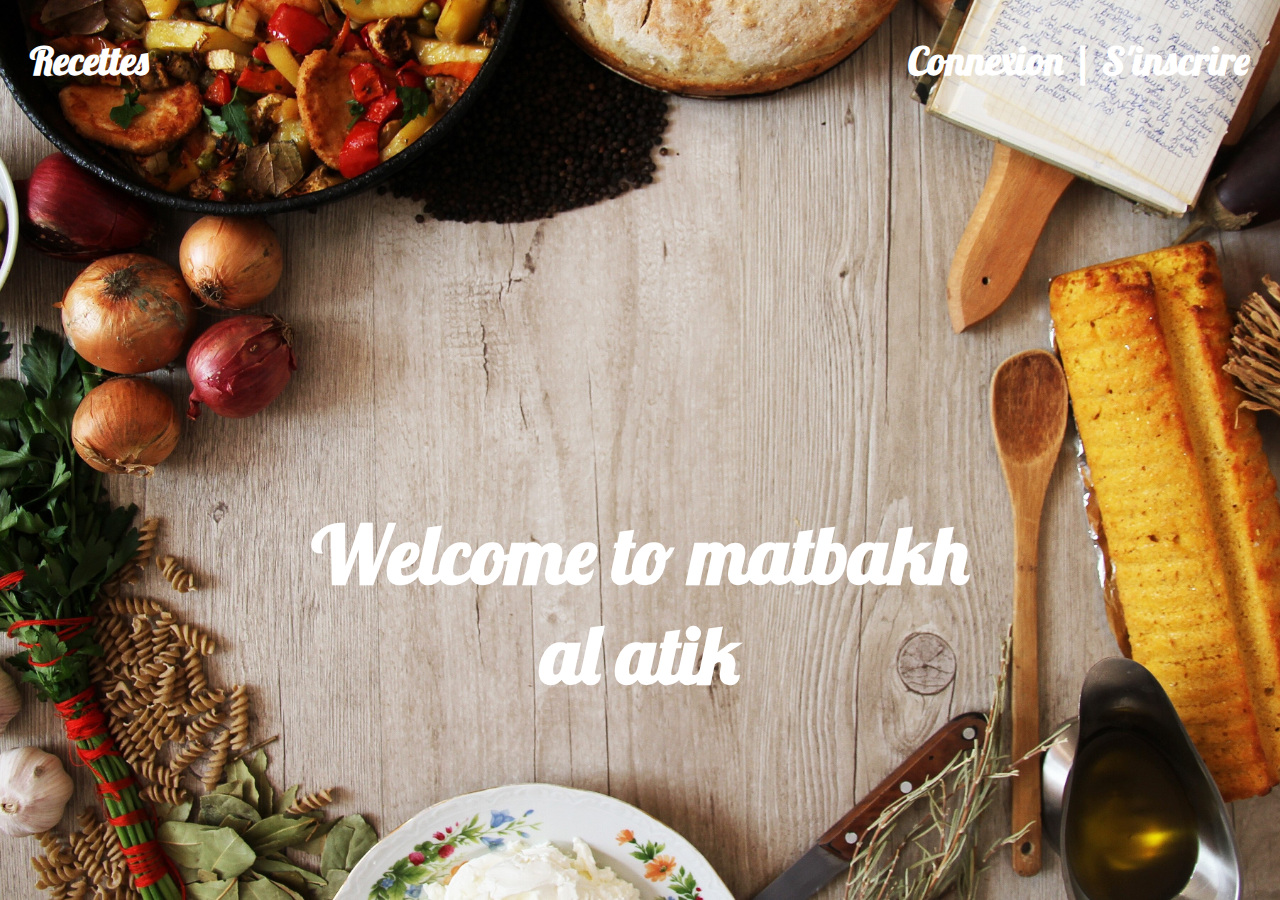
<file: coding/general/index.html>
<!DOCTYPE html>
<html lang="en">
<head>
    <meta name="viewport" content="width=device-width, initial-scale=1">
    <meta charset="UTF-8">
    <title>HOME</title>
    <link href="css/style1.css" type="text/css" rel="stylesheet" />
    <link href='https://fonts.googleapis.com/css?family=Lobster' rel='stylesheet'>
</head>
<body>
    <div class="bg">
        <h1 class="topleft"><a href="recette.html">Recettes</a></h1>
    <h1 class="topright"><a href="connexion.html">Connexion</a> | <a href="insrit.html">S'inscrire</a></h1>
    <h1 class="cent">Welcome to matbakh<br>al atik</h1>
    </div>
</body>
</html>
</file>
<file: coding/general/css/style1.css>
body, html {
    height: 100%;
    margin: 0;
}

.bg {
    /* The image used */
    background-image: url("../photos/2628337-food-4k-full-desktop-wallpaper.jpg");

    /* Full height */
    height: 100%;

    /* Center and scale the image nicely */
    background-position: center;
    background-repeat: no-repeat;
    background-size: cover;
}
a{
    text-decoration: none;
    color: white;
}
.topleft {
    color: white;
    font-family: Lobster;
    position: absolute;
    top: 8px;
    left: 30px;
    font-size: 40px;
}
.topright {
    color: white;
    font-family: Lobster;
    position: absolute;
    top: 8px;
    right: 30px;
    font-size: 40px;
}
.cent{
    font-family: 'Lobster';
    color: white;
    position: absolute;
    left: 0;
    top: 50%;
    width: 100%;
    text-align: center;
    font-size: 80px;
}
</file>
